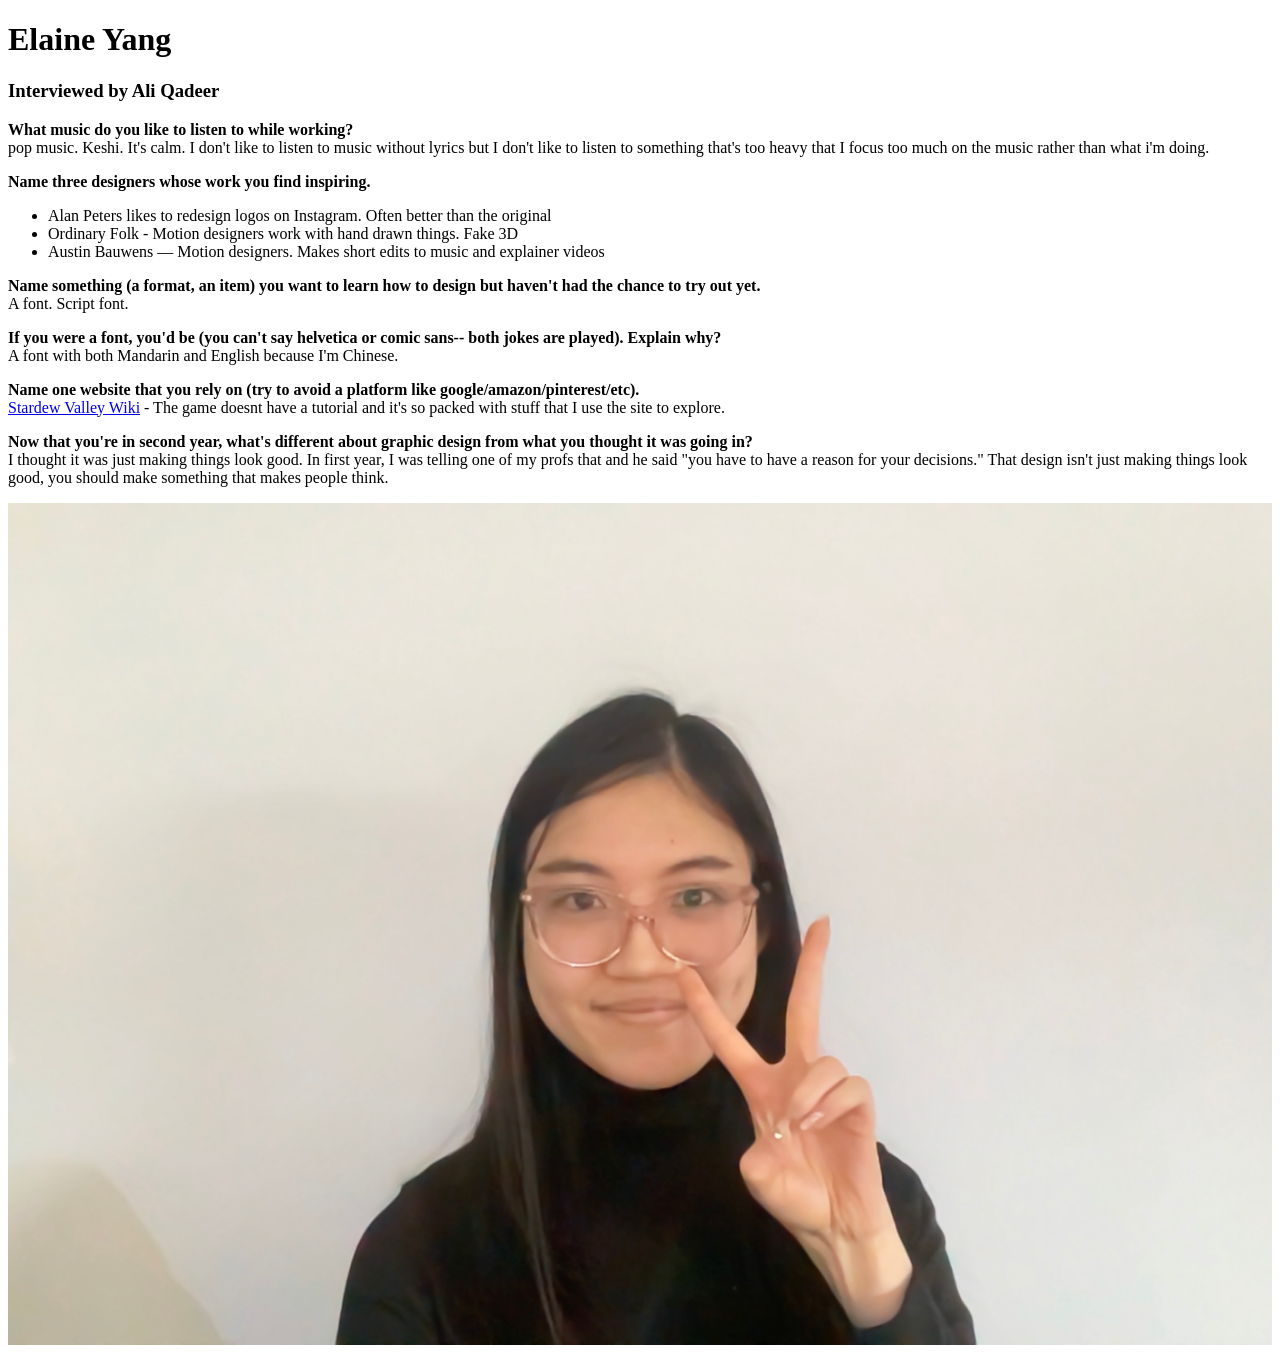
<file: index.html>
<!DOCTYPE html>

<!--
the url for the live site lives here:
https://alisq.github.io/GD22026/interview.html
-->

<html>
    <head>
        <title> Interview - Elaine Yang — 2026</title>
    </head>
    <body>
<h1>Elaine Yang</h1>

<h3>Interviewed by Ali Qadeer</h3>

<p>
<strong>What music do you like to listen to while working?</strong><br />
pop music. Keshi. It's calm. I don't like to listen to music without lyrics but I don't like to listen to something that's too heavy that I focus too much on the music rather than what i'm doing.
</p>

<p>
<strong>Name three designers whose work you find inspiring.</strong><br />
    <ul>
        <li>Alan Peters likes to redesign logos on Instagram. Often better than the original</li>
        <li>Ordinary Folk - Motion designers work with hand drawn things. Fake 3D</li>
        <li>Austin Bauwens — Motion designers. Makes short edits to music and explainer videos</li>
    </ul>
</p>

<p>
<strong>Name something (a format, an item) you want to learn how to design but haven't had the chance to try out yet.</strong> <br />
A font. Script font. 
</p>

<p>
<strong>If you were a font, you'd be (you can't say helvetica or comic sans-- both jokes are played). Explain why?</strong><br />
A font with both Mandarin and English because I'm Chinese. 
</p>

<p>
    <strong>Name one website that you rely on (try to avoid a platform like google/amazon/pinterest/etc).</strong><br />
    <a href="https://www.stardewvalleywiki.com/Stardew_Valley_Wiki" target="_blank">Stardew Valley Wiki</a> - The game doesnt have a tutorial and it's so packed with stuff that I use the site to explore.
</p>

<p>
<strong>Now that you're in second year, what's different about graphic design from what you thought it was going in?</strong><br />
I thought it was just making things look good. In first year, I was telling one of my profs that and he said "you have to have a reason for your decisions."  That design isn't just making things look good, you should make something that makes people think. 
</p>

<img src="images/elaine.jpg" style="max-width:100%"/>
    </body>
</html>
</file>
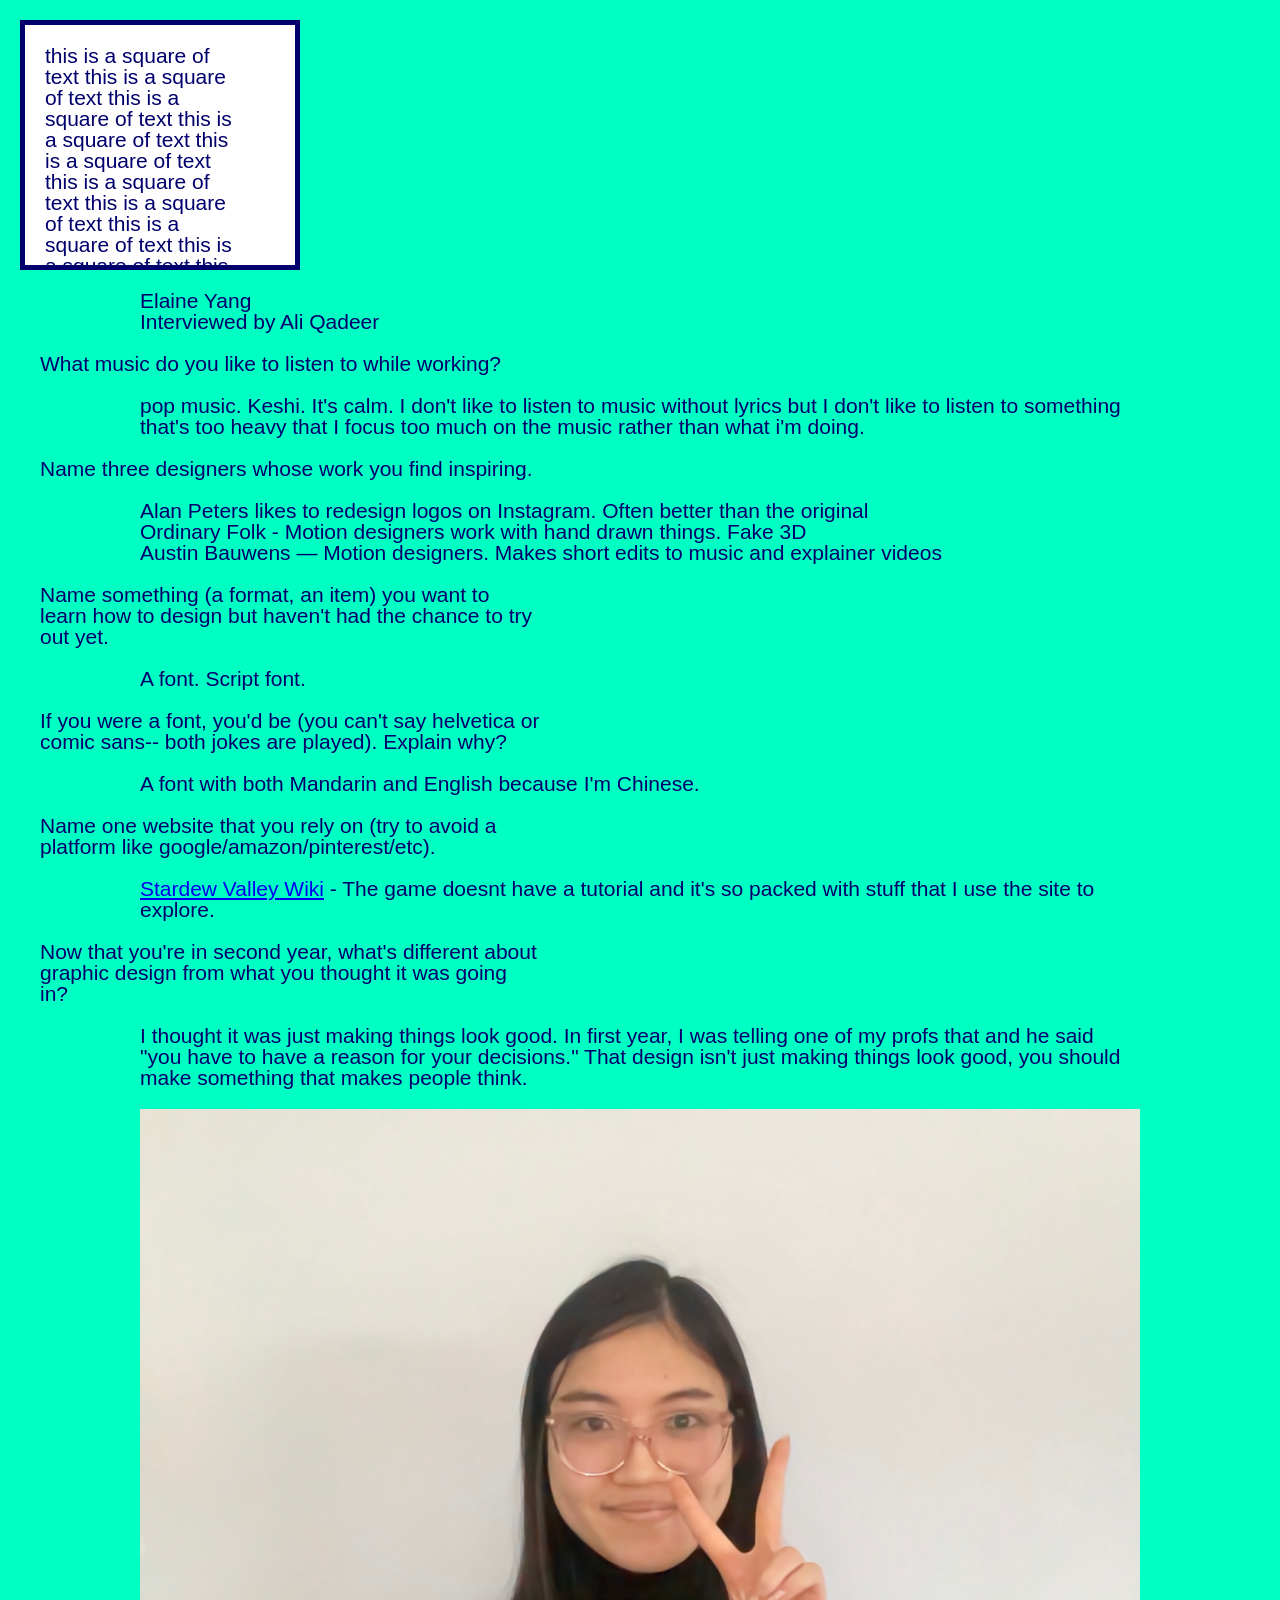
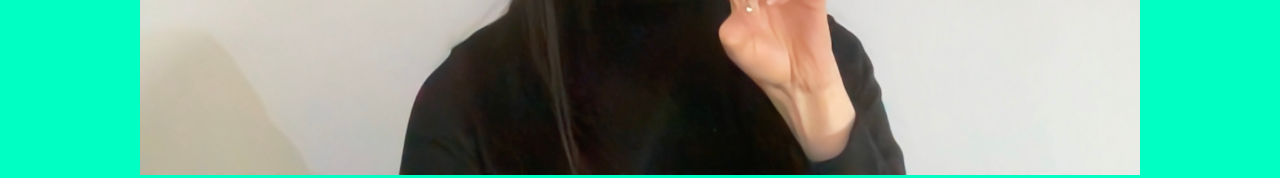
<file: w02/index.html>
<!DOCTYPE html>

<!--
the url for the live site lives here:
https://alisq.github.io/GD22026/interview.html
-->

<html>
    <head>
        <title> INTERVIEW - Elaine Yang — 2026</title>
        <link rel="stylesheet" href="style/main.css"/>
    </head>
    <body>

        <div id="square">
            this is a square of text
            this is a square of text
            this is a square of text
            this is a square of text
            this is a square of text
            this is a square of text
            this is a square of text
            this is a square of text
            this is a square of text
            this is a square of text
            this is a square of text
        </div>


        <div class="container">
<h1>Elaine Yang</h1>

<h3>Interviewed by Ali Qadeer</h3>

<div class="q_and_a">
    <p class="question">
        What music do you like to listen to while working?
    </p>
    <p class="answer">
        pop music. Keshi. It's calm. I don't like to listen to music without lyrics but I don't like to listen to something that's too heavy that I focus too much on the music rather than what i'm doing.
    </p>    
</div>

<div class="q_and_a">
    <p class="question">Name three designers whose work you find inspiring.</p>
    <p class="answer">
    <ul>
        <li>Alan Peters likes to redesign logos on Instagram. Often better than the original</li>
        <li>Ordinary Folk - Motion designers work with hand drawn things. Fake 3D</li>
        <li>Austin Bauwens — Motion designers. Makes short edits to music and explainer videos</li>
    </ul>
</p>
</div>

<div class="q_and_a">
    <p class="question">Name something (a format, an item) you want to learn how to design but haven't had the chance to try out yet.</strongp>
        <p class="answer">
A font. Script font. 
</p>
</div>

<div class="q_and_a">
    <p class="question">If you were a font, you'd be (you can't say helvetica or comic sans-- both jokes are played). Explain why?</p>
    <p class="answer">
A font with both Mandarin and English because I'm Chinese. 
</p>
</div>

<div class="q_and_a">
<p class="question">
    Name one website that you rely on (try to avoid a platform like google/amazon/pinterest/etc).</p>
        <p class="answer">
    <a href="https://www.stardewvalleywiki.com/Stardew_Valley_Wiki" target="_blank">Stardew Valley Wiki</a> - The game doesnt have a tutorial and it's so packed with stuff that I use the site to explore.
</p>
</div>

<div class="q_and_a">
    <p class="question">Now that you're in second year, what's different about graphic design from what you thought it was going in?</p>
    <p class="answer">
I thought it was just making things look good. In first year, I was telling one of my profs that and he said "you have to have a reason for your decisions."  That design isn't just making things look good, you should make something that makes people think. 
</p>
</div>

<img src="images/elaine.jpg" />
</div>
    </body>
</html>
</file>
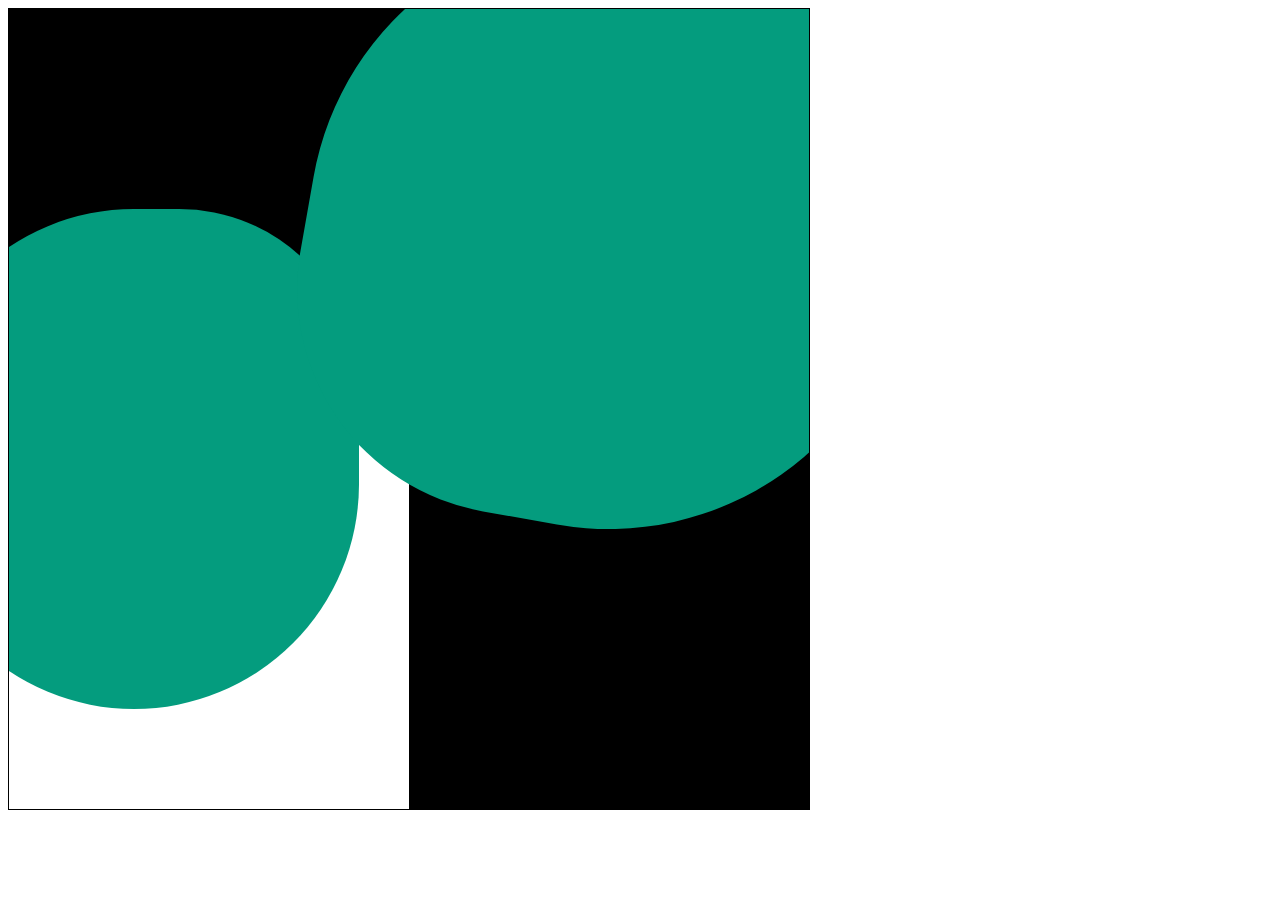
<file: w03/index.html>
<!DOCTYPE html>

<!--
the url for the live site lives here:
https://alisq.github.io/GD22026/interview.html
-->

<html>
    <head>
        <title></title>
        <link rel="stylesheet" href="style/main.css"/>
    </head>
    <body>
        <div class="square">
            <div class="square_interior_1"></div>
            <div class="square_interior_2"></div>
            <div class="green_oval_1"></div>
            <div class="green_oval_2"></div>

        </div>

    </body>
</html>
</file>
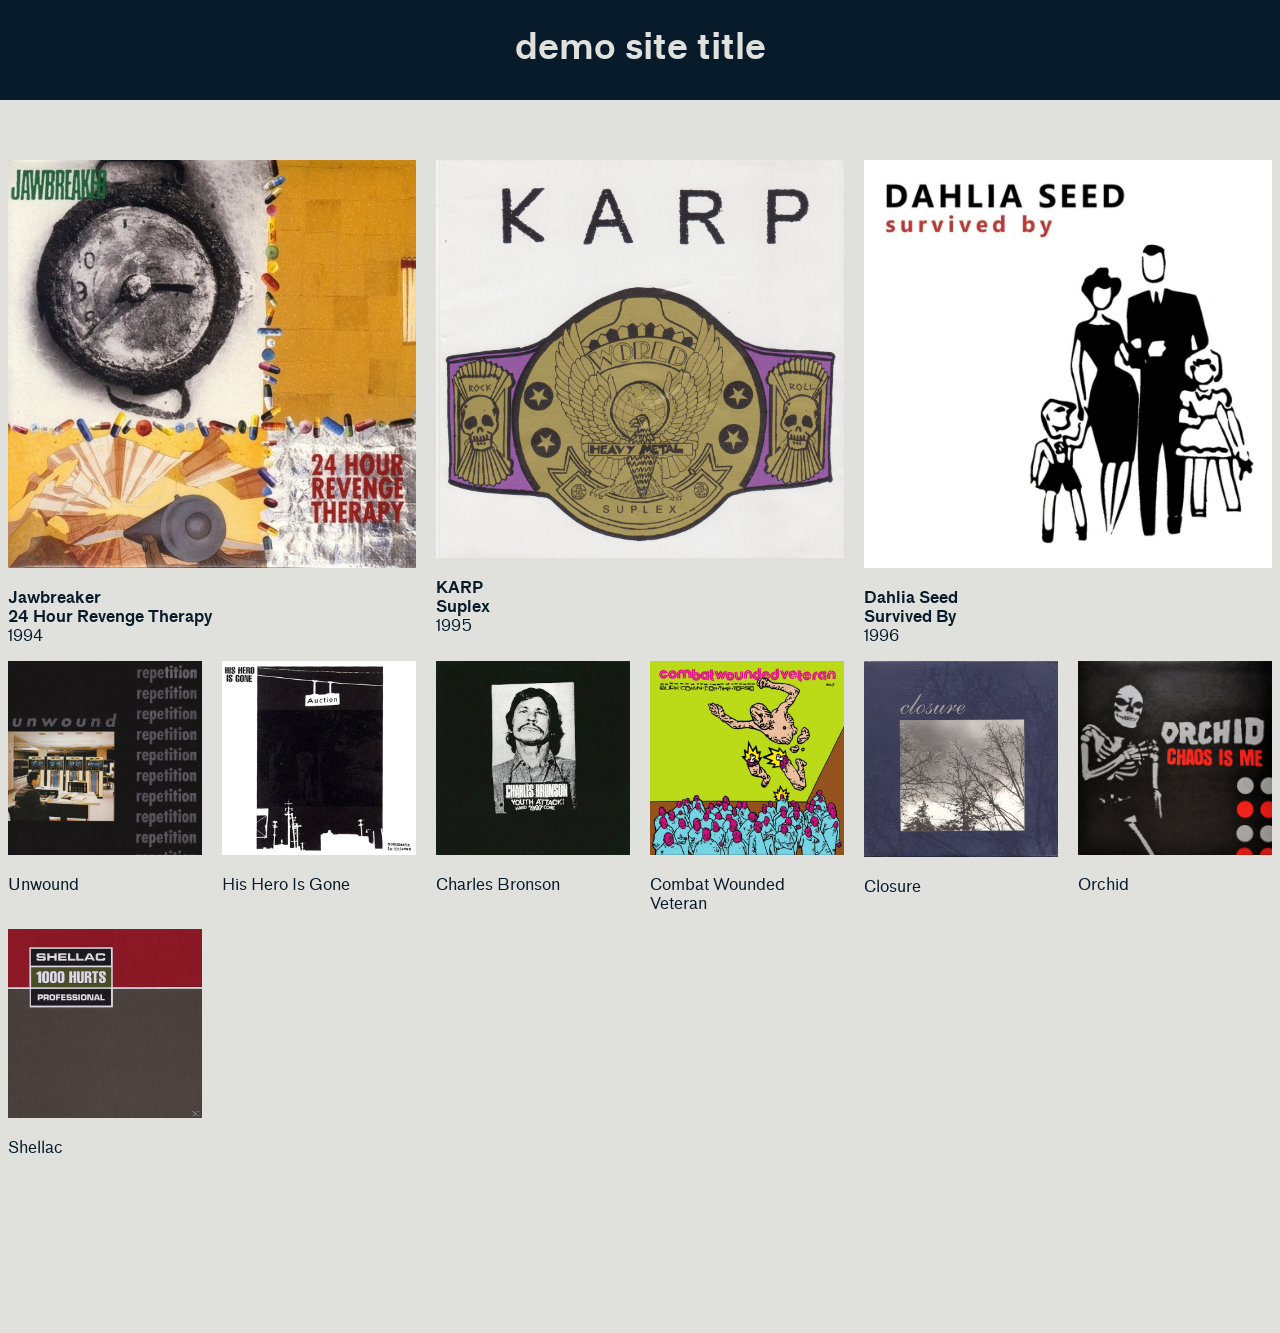
<file: demos/01 - structure/index.html>
<!DOCTYPE html>
<!--[if lt IE 7]>      <html class="no-js lt-ie9 lt-ie8 lt-ie7"> <![endif]-->
<!--[if IE 7]>         <html class="no-js lt-ie9 lt-ie8"> <![endif]-->
<!--[if IE 8]>         <html class="no-js lt-ie9"> <![endif]-->
<!--[if gt IE 8]>      <html class="no-js"> <!--<![endif]-->
<html>
    <head>
        <meta charset="utf-8">
        <meta http-equiv="X-UA-Compatible" content="IE=edge">
        <title></title>
        <meta name="description" content="">
        <meta name="viewport" content="width=device-width, initial-scale=1">
        <link rel="stylesheet" href="css/main.css">
        <script src="https://code.jquery.com/jquery-3.7.1.min.js"></script>
       
    </head>
    <body>
        

        <header>
            <h1>demo site title</h1>
        </header>



        <main>


            <section class="primary">

            
            <div class="record y1994" id="jawbreaker_24_hour_revenge_therapy">
                <a href="https://jawbreakerband.bandcamp.com/album/24-hour-revenge-therapy" target="_blank">
                <img src="img/jawbreaker_24_hour_revenge_therapy.jpg" alt="jawbreaker_24_hour_revenge_therapy">
                </a>
                <p>
                    <strong>Jawbreaker<br />
                    24 Hour Revenge Therapy</strong><br />
                    1994
                </p>
            </div>
        
        
        
            
            <div class="record y1995" id="karp_suplex">
                <a href="https://karp1.bandcamp.com/album/suplex" target="_blank">
                <img src="img/karp_suplex.jpg" alt="karp_suplex">
                </a>
                <p><strong>KARP<br />
                Suplex<br /></strong>
                1995</p>
            </div>
        
            
            <div class="record" id="dahlia_seed_survived_by">
                <a href="https://dahliaseed.bandcamp.com/album/survived-by" target="_blank">
                    
                <img src="img/dahlia_seed_survived_by.jpg" alt="dahlia_seed_survived_by">
                </a>
                <p>
                    <strong>Dahlia Seed<br />
                Survived By</strong><br />
                1996</p>
            </div>

        </section>
        <section class="secondary">
            
            <div class="record" id="unwound_repetition">
                <a href="https://unwound.bandcamp.com/album/repetition" target="_blank">
                <img src="img/unwound_repetition.png" alt="unwound_repetition">
                </a>
                <p>Unwound</p>
                
            </div>
        
        

            
            <div class="record" id="his_hero_is_gone_monuments_to_thieves">
                <a href="hhig.html" >
                    <img src="img/his_hero_is_gone_monuments_to_thieves.jpg" alt="his_hero_is_gone_monuments_to_thieves">
                </a>
                <p>His Hero Is Gone</p>
                
            </div>

            <div class="record" id="charles_bronson_youth_attack">
                <a href="https://powerviolencearchive.bandcamp.com/album/youth-attack" target="_blank">
                <img src="img/charles_bronson_youth_attack.jpg" alt="charles_bronson_youth_attack">
                </a>
                <p>Charles Bronson</p>
                
            </div>
        
            
            <div class="record" id="combatwoundedveteran_duck_down_for_the_torso">
                <a href="https://combatwoundedveteran.bandcamp.com/album/duck-down-for-the-torso" target="_blank">
                <img src="img/combatwoundedveteran_duck_down_for_the_torso.jpg" alt="combatwoundedveteran_duck_down_for_the_torso">
                </a>
                <p>Combat Wounded Veteran</p>
                
            </div>
        
            
            
            
            <div class="record" id="closure_self_titled">
                <a href="https://www.youtube.com/watch?v=8az_KUGCqTI&t=1s" target="_blank">
                <img src="img/closure_self_titled.jpg" alt="closure_self_titled">
                </a>
                <p>Closure</p>
                
            </div>
            
            <div class="record" id="orchid_chaos_is_me">
                <a href="https://orchidband.bandcamp.com/album/chaos-is-me" target="_blank">
                <img src="img/orchid_chaos_is_me.jpg" alt="orchid_chaos_is_me">
                </a>
                <p>Orchid</p>
                
            </div>
        
            
            <div class="record" id="shellac_1000_hurts">
                <a href="https://shellac.bandcamp.com/album/1000-hurts" target="_blank">
                <img src="img/shellac_1000_hurts.png" alt="shellac_1000_hurts">
                </a>
                <p>Shellac</p>
                
            </div>
        

        </section>


    </main>

            


        
    </body>
</html>
</file>
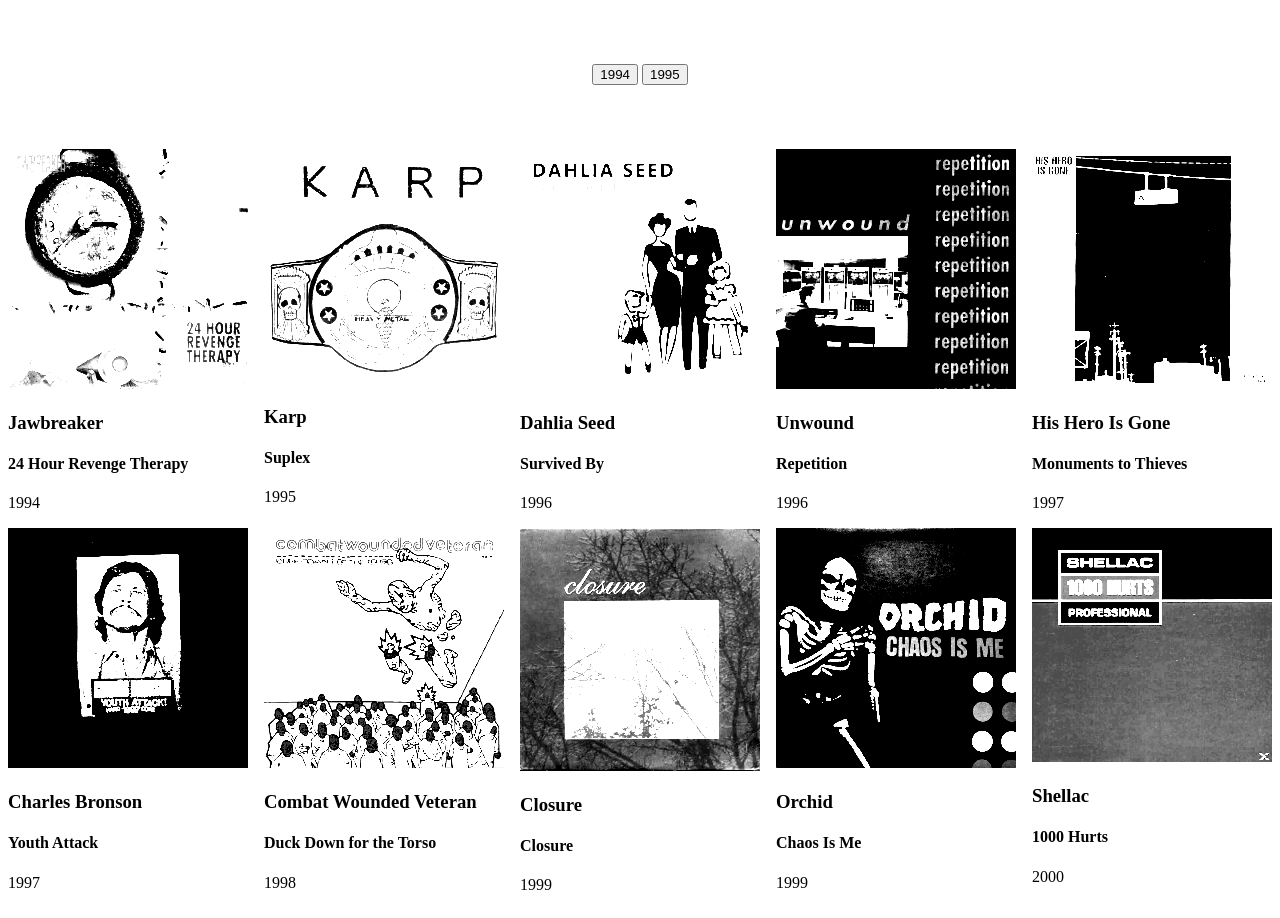
<file: demos/02 - filtering/index.html>
<!DOCTYPE html>
<!--[if lt IE 7]>      <html class="no-js lt-ie9 lt-ie8 lt-ie7"> <![endif]-->
<!--[if IE 7]>         <html class="no-js lt-ie9 lt-ie8"> <![endif]-->
<!--[if IE 8]>         <html class="no-js lt-ie9"> <![endif]-->
<!--[if gt IE 8]>      <html class="no-js"> <!--<![endif]-->
<html>
    <head>
        <meta charset="utf-8">
        <meta http-equiv="X-UA-Compatible" content="IE=edge">
        <title></title>
        <meta name="description" content="">
        <meta name="viewport" content="width=device-width, initial-scale=1">
        <link rel="stylesheet" href="css/main.css">
        <script src="https://code.jquery.com/jquery-3.7.1.min.js"></script>
       
    </head>
    <body>
        
        
        <section class="filters">
            <!-- <button>Daniel</button> -->
            <button data-year=".y1994">1994</button>
            <button data-year=".y1995">1995</button>
        </section>

<section class="all-albums">
            
            <div class="record y1994" id="jawbreaker_24_hour_revenge_therapy">
                <a href="https://jawbreakerband.bandcamp.com/album/24-hour-revenge-therapy" target="_blank">
                <img src="img/jawbreaker_24_hour_revenge_therapy.jpg" alt="jawbreaker_24_hour_revenge_therapy">
                </a>
                <h3>Jawbreaker</h3>
                <h4>24 Hour Revenge Therapy</h4>
                <p>1994</p>
            </div>
        
        
        
            
            <div class="record y1995" id="karp_suplex">
                <a href="https://karp1.bandcamp.com/album/suplex" target="_blank">
                <img src="img/karp_suplex.jpg" alt="karp_suplex">
                </a>
                <h3>Karp</h3>
                <h4>Suplex</h4>
                <p>1995</p>
            </div>
        
            
            <div class="record y1996" id="dahlia_seed_survived_by">
                <a href="https://dahliaseed.bandcamp.com/album/survived-by" target="_blank">
                    
                <img src="img/dahlia_seed_survived_by.jpg" alt="dahlia_seed_survived_by">
                </a>
                <h3>Dahlia Seed</h3>
                <h4>Survived By</h4>
                <p>1996</p>
            </div>
            
            <div class="record" id="unwound_repetition">
                <a href="https://unwound.bandcamp.com/album/repetition" target="_blank">
                <img src="img/unwound_repetition.png" alt="unwound_repetition">
                </a>
                <h3>Unwound</h3>
                <h4>Repetition</h4>
                <p>1996</p>
            </div>
        
        

            
            <div class="record" id="his_hero_is_gone_monuments_to_thieves">
                <a href="https://www.youtube.com/watch?v=YdGE8fFtmwc" target="_blank">
                <img src="img/his_hero_is_gone_monuments_to_thieves.jpg" alt="his_hero_is_gone_monuments_to_thieves">
                </a>
                <h3>His Hero Is Gone</h3>
                <h4>Monuments to Thieves</h4>
                <p>1997</p>
            </div>

            <div class="record" id="charles_bronson_youth_attack">
                <a href="https://powerviolencearchive.bandcamp.com/album/youth-attack" target="_blank">
                <img src="img/charles_bronson_youth_attack.jpg" alt="charles_bronson_youth_attack">
                </a>
                <h3>Charles Bronson</h3>
                <h4>Youth Attack</h4>
                <p>1997</p>
            </div>
        
            
            <div class="record" id="combatwoundedveteran_duck_down_for_the_torso">
                <a href="https://combatwoundedveteran.bandcamp.com/album/duck-down-for-the-torso" target="_blank">
                <img src="img/combatwoundedveteran_duck_down_for_the_torso.jpg" alt="combatwoundedveteran_duck_down_for_the_torso">
                </a>
                <h3>Combat Wounded Veteran</h3>
                <h4>Duck Down for the Torso</h4>
                <p>1998</p>
            </div>
        
            
            
            
            <div class="record" id="closure_self_titled">
                <a href="https://www.youtube.com/watch?v=8az_KUGCqTI&t=1s" target="_blank">
                <img src="img/closure_self_titled.jpg" alt="closure_self_titled">
                </a>
                <h3>Closure</h3>
                <h4>Closure</h4>
                <p>1999</p>
            </div>
            
            <div class="record" id="orchid_chaos_is_me">
                <a href="https://orchidband.bandcamp.com/album/chaos-is-me" target="_blank">
                <img src="img/orchid_chaos_is_me.jpg" alt="orchid_chaos_is_me">
                </a>
                <h3>Orchid</h3>
                <h4>Chaos Is Me</h4>
                <p>1999</p>
            </div>
        
            
            <div class="record" id="shellac_1000_hurts">
                <a href="https://shellac.bandcamp.com/album/1000-hurts" target="_blank">
                <img src="img/shellac_1000_hurts.png" alt="shellac_1000_hurts">
                </a>
                <h3>Shellac</h3>
                <h4>1000 Hurts</h4>
                <p>2000</p>
            </div>
        

        </section>    


        <script src="js/script.js"></script>
    </body>
</html>
</file>
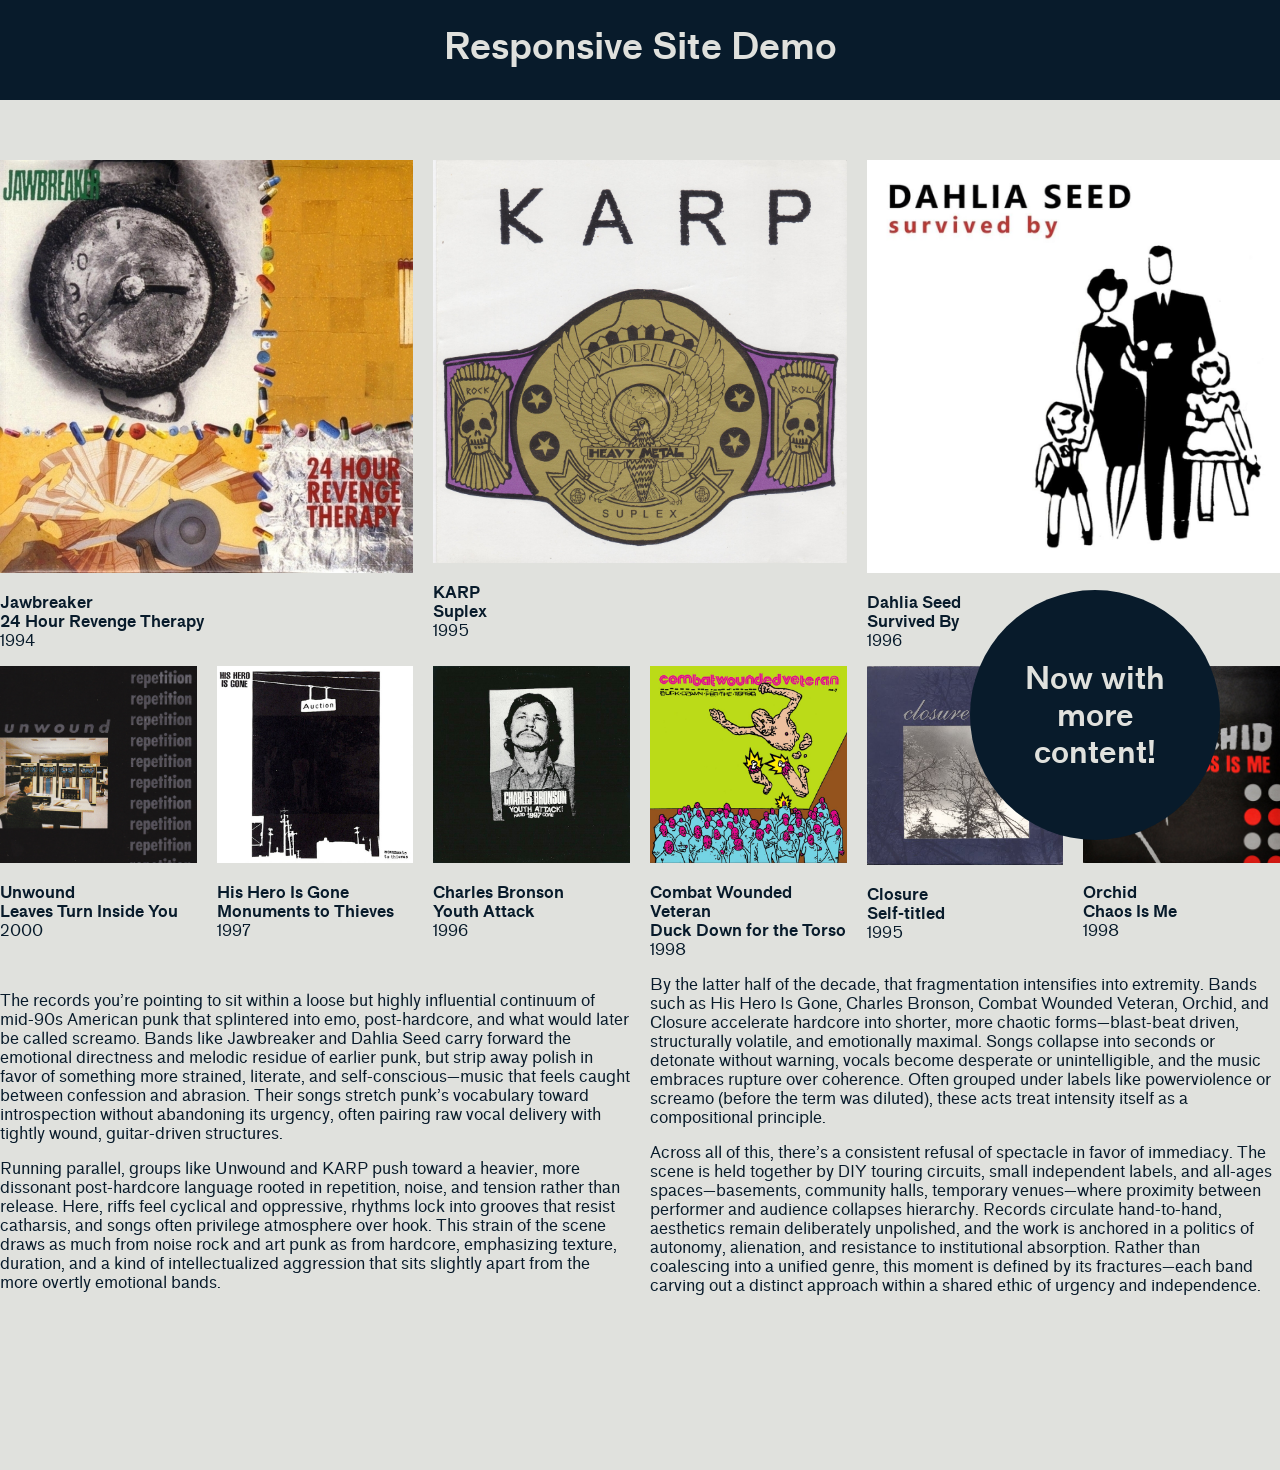
<file: demos/04 - media queries/index.html>
<!DOCTYPE html>
<!--[if lt IE 7]>      <html class="no-js lt-ie9 lt-ie8 lt-ie7"> <![endif]-->
<!--[if IE 7]>         <html class="no-js lt-ie9 lt-ie8"> <![endif]-->
<!--[if IE 8]>         <html class="no-js lt-ie9"> <![endif]-->
<!--[if gt IE 8]>      <html class="no-js"> <!--<![endif]-->
<html>
    <head>
        <meta charset="utf-8">
        <meta http-equiv="X-UA-Compatible" content="IE=edge">
        <title></title>
        <meta name="description" content="">
        <meta name="viewport" content="width=device-width, initial-scale=1">
        <link rel="stylesheet" href="css/main.css">
        <script src="https://code.jquery.com/jquery-3.7.1.min.js"></script>
       
    </head>
    <body>
        

        <header>
            <h1>Responsive Site Demo</h1>
        </header>



        <main>


            <section class="primary">

            
            <div class="record y1994" id="jawbreaker_24_hour_revenge_therapy">
                <a href="https://jawbreakerband.bandcamp.com/album/24-hour-revenge-therapy" target="_blank">
                <img src="img/jawbreaker_24_hour_revenge_therapy.jpg" alt="jawbreaker_24_hour_revenge_therapy">
                </a>
                <p>
                    <strong>Jawbreaker<br />
                    24 Hour Revenge Therapy</strong><br />
                    1994
                </p>
            </div>
        
        
        
            
            <div class="record y1995" id="karp_suplex">
                <a href="https://karp1.bandcamp.com/album/suplex" target="_blank">
                <img src="img/karp_suplex.jpg" alt="karp_suplex">
                </a>
                <p><strong>KARP<br />
                Suplex<br /></strong>
                1995</p>
            </div>
        
            
            <div class="record" id="dahlia_seed_survived_by">
                <a href="https://dahliaseed.bandcamp.com/album/survived-by" target="_blank">
                    
                <img src="img/dahlia_seed_survived_by.jpg" alt="dahlia_seed_survived_by">
                </a>
                <p>
                    <strong>Dahlia Seed<br />
                Survived By</strong><br />
                1996</p>
            </div>

        </section>
        <section class="secondary">
            
            <div class="record" id="unwound_repetition">
                <a href="https://unwound.bandcamp.com/album/repetition" target="_blank">
                <img src="img/unwound_repetition.png" alt="unwound_repetition">
                </a>
                <p><strong>Unwound<br />
                    Leaves Turn Inside You</strong><br />
                    2000


                </p>
                
            </div>
        
        

            
            <div class="record" id="his_hero_is_gone_monuments_to_thieves">
                <a href="hhig.html" >
                    <img src="img/his_hero_is_gone_monuments_to_thieves.jpg" alt="his_hero_is_gone_monuments_to_thieves">
                </a>
                <p><strong>His Hero Is Gone
                    Monuments to Thieves</strong><br />
                    1997
                </p>
                
            </div>

            <div class="record" id="charles_bronson_youth_attack">
                <a href="https://powerviolencearchive.bandcamp.com/album/youth-attack" target="_blank">
                <img src="img/charles_bronson_youth_attack.jpg" alt="charles_bronson_youth_attack">
                </a>
                <p><strong>Charles Bronson<br />
                Youth Attack</strong><br />
                1996
                </p>
                
            </div>
        
            
            <div class="record" id="combatwoundedveteran_duck_down_for_the_torso">
                <a href="https://combatwoundedveteran.bandcamp.com/album/duck-down-for-the-torso" target="_blank">
                <img src="img/combatwoundedveteran_duck_down_for_the_torso.jpg" alt="combatwoundedveteran_duck_down_for_the_torso">
                </a>
                <p><strong>Combat Wounded Veteran<br />
                Duck Down for the Torso</strong><br />
                1998
                </p>
                
            </div>
        
            
            
            
            <div class="record" id="closure_self_titled">
                <a href="https://www.youtube.com/watch?v=8az_KUGCqTI&t=1s" target="_blank">
                <img src="img/closure_self_titled.jpg" alt="closure_self_titled">
                </a>
                <p><strong>Closure<br />
                Self-titled</strong><br />
                1995
                </p>
                
            </div>
            
            <div class="record" id="orchid_chaos_is_me">
                <a href="https://orchidband.bandcamp.com/album/chaos-is-me" target="_blank">
                <img src="img/orchid_chaos_is_me.jpg" alt="orchid_chaos_is_me">
                </a>
                <p><strong>Orchid<br />
                Chaos Is Me</strong><br />
                1998
                </p>
                
            </div>
   
        

        </section>
        <section class="two-up">
            
            <p>
            The records you’re pointing to sit within a loose but highly influential continuum of mid-90s American punk that splintered into emo, post-hardcore, and what would later be called screamo. Bands like Jawbreaker and Dahlia Seed carry forward the emotional directness and melodic residue of earlier punk, but strip away polish in favor of something more strained, literate, and self-conscious—music that feels caught between confession and abrasion. Their songs stretch punk’s vocabulary toward introspection without abandoning its urgency, often pairing raw vocal delivery with tightly wound, guitar-driven structures.
            </p>
            <p>
Running parallel, groups like Unwound and KARP push toward a heavier, more dissonant post-hardcore language rooted in repetition, noise, and tension rather than release. Here, riffs feel cyclical and oppressive, rhythms lock into grooves that resist catharsis, and songs often privilege atmosphere over hook. This strain of the scene draws as much from noise rock and art punk as from hardcore, emphasizing texture, duration, and a kind of intellectualized aggression that sits slightly apart from the more overtly emotional bands.
</p>

            <p>
By the latter half of the decade, that fragmentation intensifies into extremity. Bands such as His Hero Is Gone, Charles Bronson, Combat Wounded Veteran, Orchid, and Closure accelerate hardcore into shorter, more chaotic forms—blast-beat driven, structurally volatile, and emotionally maximal. Songs collapse into seconds or detonate without warning, vocals become desperate or unintelligible, and the music embraces rupture over coherence. Often grouped under labels like powerviolence or screamo (before the term was diluted), these acts treat intensity itself as a compositional principle.
</p>
            <p>
Across all of this, there’s a consistent refusal of spectacle in favor of immediacy. The scene is held together by DIY touring circuits, small independent labels, and all-ages spaces—basements, community halls, temporary venues—where proximity between performer and audience collapses hierarchy. Records circulate hand-to-hand, aesthetics remain deliberately unpolished, and the work is anchored in a politics of autonomy, alienation, and resistance to institutional absorption. Rather than coalescing into a unified genre, this moment is defined by its fractures—each band carving out a distinct approach within a shared ethic of urgency and independence.
            </p>        
        
</section>


    </main>

            

    <div id="badge">
        Now with more content!
    </div>

        
    </body>
</html>
</file>
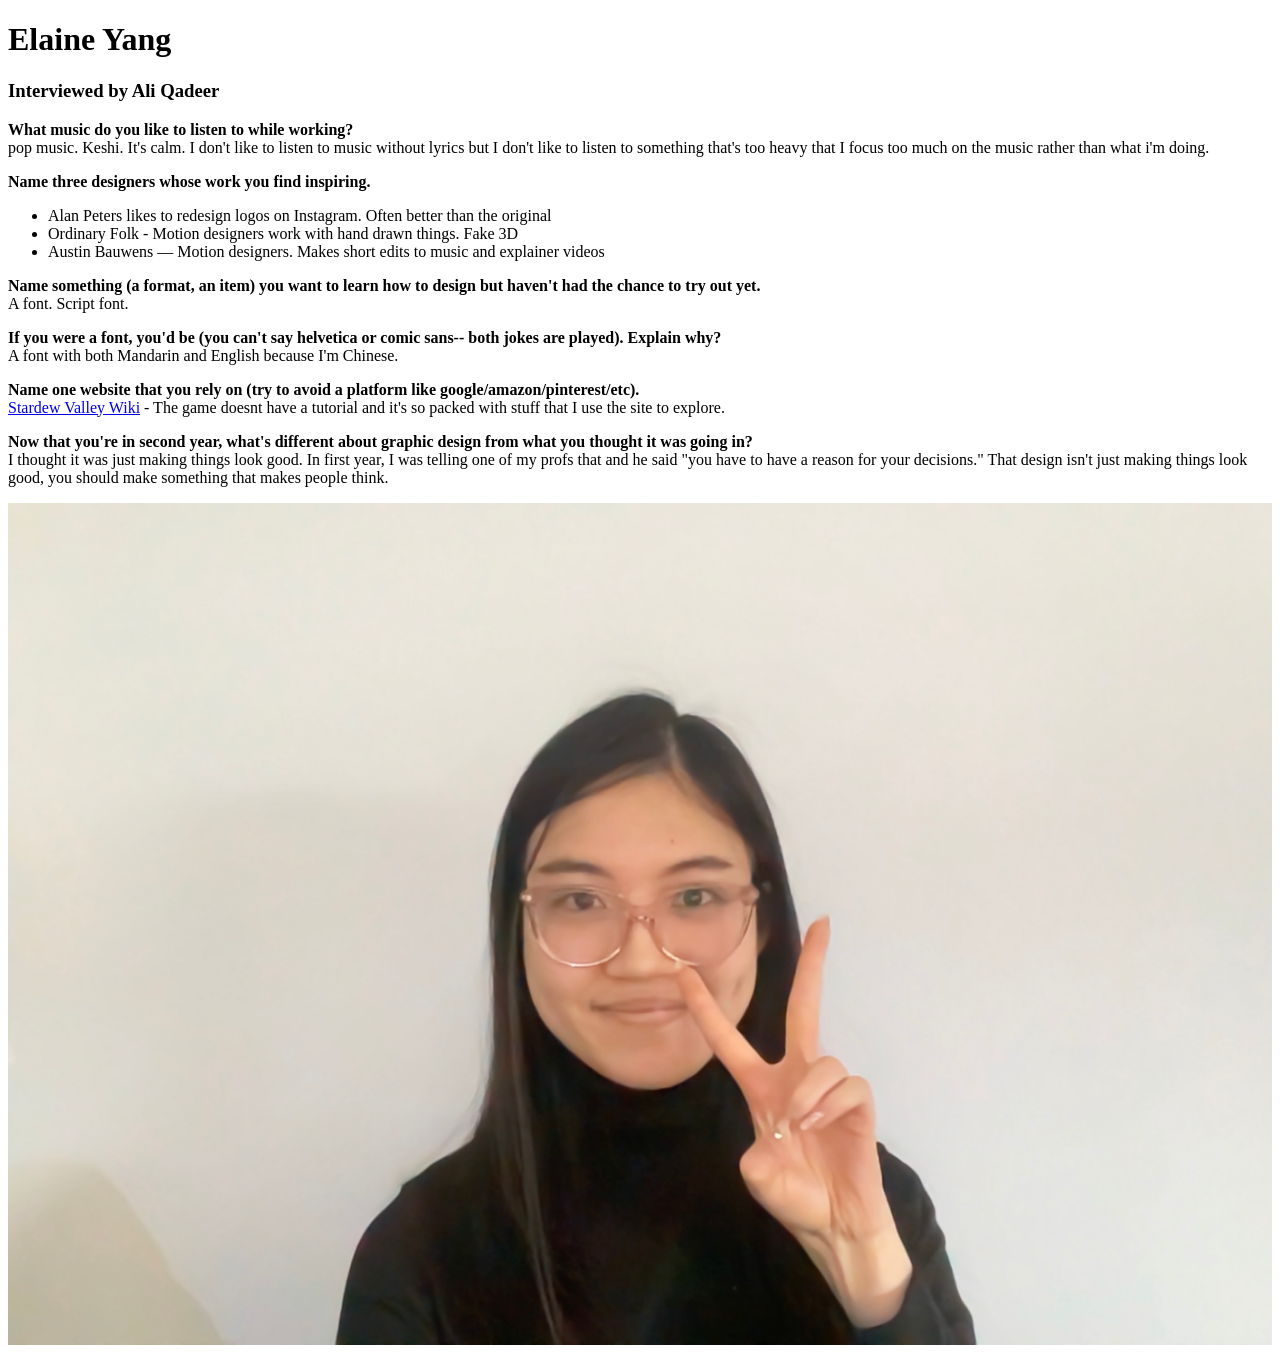
<file: interview.html>
<!DOCTYPE html>

<html>
    <head>
        <title> Interview - Elaine Yang — 2026</title>
    </head>
    <body>
<h1>Elaine Yang</h1>

<h3>Interviewed by Ali Qadeer</h3>

<p>
<strong>What music do you like to listen to while working?</strong><br />
pop music. Keshi. It's calm. I don't like to listen to music without lyrics but I don't like to listen to something that's too heavy that I focus too much on the music rather than what i'm doing.
</p>

<p>
<strong>Name three designers whose work you find inspiring.</strong><br />
    <ul>
        <li>Alan Peters likes to redesign logos on Instagram. Often better than the original</li>
        <li>Ordinary Folk - Motion designers work with hand drawn things. Fake 3D</li>
        <li>Austin Bauwens — Motion designers. Makes short edits to music and explainer videos</li>
    </ul>
</p>

<p>
<strong>Name something (a format, an item) you want to learn how to design but haven't had the chance to try out yet.</strong> <br />
A font. Script font. 
</p>

<p>
<strong>If you were a font, you'd be (you can't say helvetica or comic sans-- both jokes are played). Explain why?</strong><br />
A font with both Mandarin and English because I'm Chinese. 
</p>

<p>
    <strong>Name one website that you rely on (try to avoid a platform like google/amazon/pinterest/etc).</strong><br />
    <a href="https://www.stardewvalleywiki.com/Stardew_Valley_Wiki" target="_blank">Stardew Valley Wiki</a> - The game doesnt have a tutorial and it's so packed with stuff that I use the site to explore.
</p>

<p>
<strong>Now that you're in second year, what's different about graphic design from what you thought it was going in?</strong><br />
I thought it was just making things look good. In first year, I was telling one of my profs that and he said "you have to have a reason for your decisions."  That design isn't just making things look good, you should make something that makes people think. 
</p>

<img src="images/elaine.jpg" style="max-width:100%"/>
    </body>
</html>
</file>
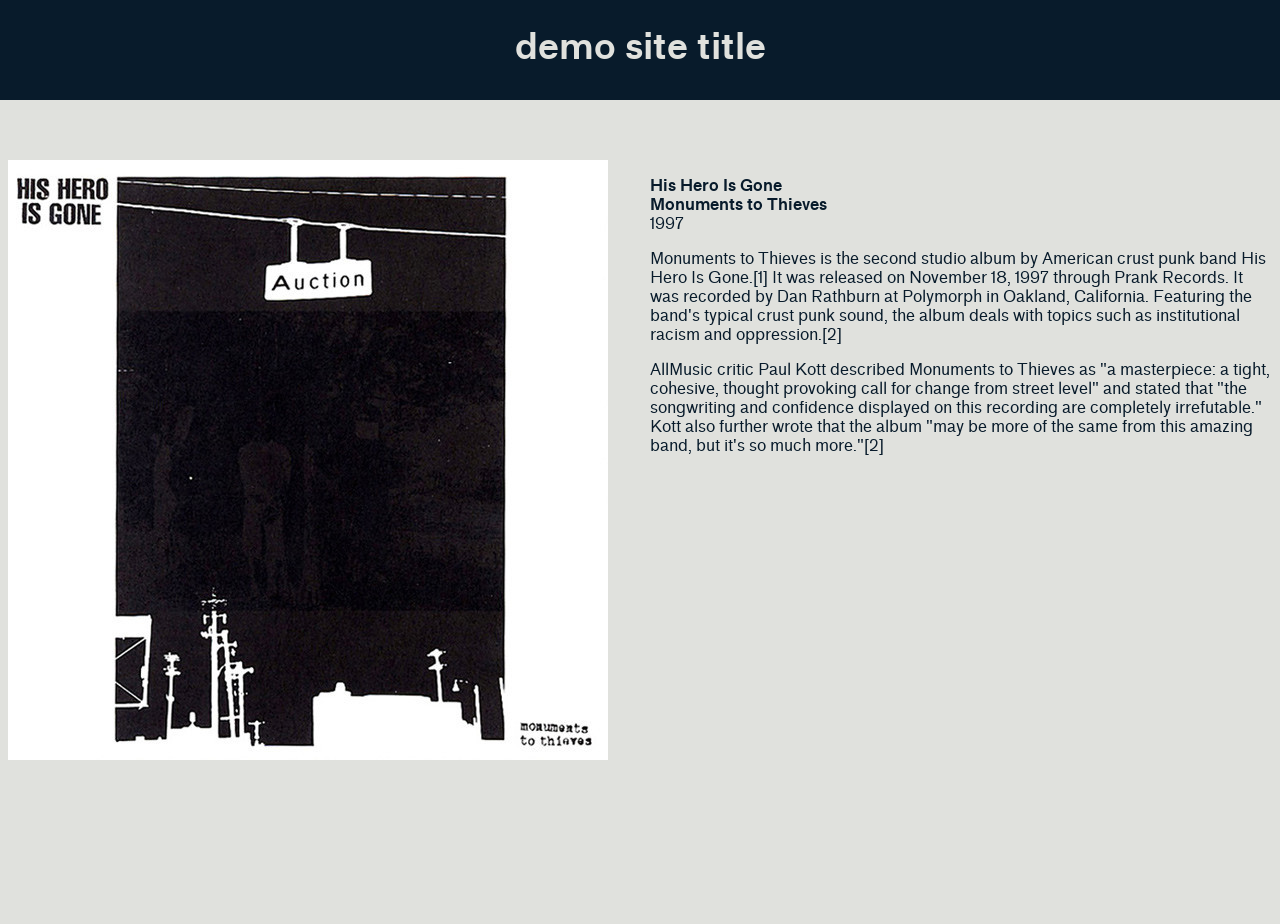
<file: demos/01 - structure/hhig.html>
<!DOCTYPE html>
<!--[if lt IE 7]>      <html class="no-js lt-ie9 lt-ie8 lt-ie7"> <![endif]-->
<!--[if IE 7]>         <html class="no-js lt-ie9 lt-ie8"> <![endif]-->
<!--[if IE 8]>         <html class="no-js lt-ie9"> <![endif]-->
<!--[if gt IE 8]>      <html class="no-js"> <!--<![endif]-->
<html>
    <head>
        <meta charset="utf-8">
        <meta http-equiv="X-UA-Compatible" content="IE=edge">
        <title></title>
        <meta name="description" content="">
        <meta name="viewport" content="width=device-width, initial-scale=1">
        <link rel="stylesheet" href="css/main.css">
        <script src="https://code.jquery.com/jquery-3.7.1.min.js"></script>
       
    </head>
    <body>
        

        <header>
            <h1>demo site title</h1>
        </header>



        <main>


                <section class="single-album">


                     
            <div class="record" id="his_hero_is_gone_monuments_to_thieves">
                
                    <img src="img/his_hero_is_gone_monuments_to_thieves.jpg" alt="his_hero_is_gone_monuments_to_thieves">
                
            </div>

            <div class="info">
                <p>
                <strong>His Hero Is Gone<br />
                Monuments to Thieves</strong><br />
1997
                </p>

                <p>
Monuments to Thieves is the second studio album by American crust punk band His Hero Is Gone.[1] It was released on November 18, 1997 through Prank Records. It was recorded by Dan Rathburn at Polymorph in Oakland, California. Featuring the band's typical crust punk sound, the album deals with topics such as institutional racism and oppression.[2]
                </p>

                <p>
AllMusic critic Paul Kott described Monuments to Thieves as "a masterpiece: a tight, cohesive, thought provoking call for change from street level" and stated that "the songwriting and confidence  displayed on this recording are completely irrefutable." Kott also  further wrote that the album "may be more of the same from this amazing  band, but it's so much more."[2]
                </p>            
</div>
                
            

                </section>

            

    </main>

            


        
    </body>
</html>
</file>
<file: w02/style/main.css>
/* h1 {
    font-size:100px;
    font-weight:normal;
}

h3 {

}

p {
    color:red;
} */

/* http://meyerweb.com/eric/tools/css/reset/ 
   v2.0 | 20110126
   License: none (public domain)
*/

html, body, div, span, applet, object, iframe,
h1, h2, h3, h4, h5, h6, p, blockquote, pre,
a, abbr, acronym, address, big, cite, code,
del, dfn, em, img, ins, kbd, q, s, samp,
small, strike, strong, sub, sup, tt, var,
b, u, i, center,
dl, dt, dd, ol, ul, li,
fieldset, form, label, legend,
table, caption, tbody, tfoot, thead, tr, th, td,
article, aside, canvas, details, embed, 
figure, figcaption, footer, header, hgroup, 
menu, nav, output, ruby, section, summary,
time, mark, audio, video {
	margin: 0;
	padding: 0;
	border: 0;
	font-size: 100%;
	font: inherit;
	vertical-align: baseline;
}
/* HTML5 display-role reset for older browsers */
article, aside, details, figcaption, figure, 
footer, header, hgroup, menu, nav, section {
	display: block;
}
body {
	line-height: 1;
}
ol, ul {
	list-style: none;
}
blockquote, q {
	quotes: none;
}
blockquote:before, blockquote:after,
q:before, q:after {
	content: '';
	content: none;
}
table {
	border-collapse: collapse;
	border-spacing: 0;
}




html {
    font-size:21px;
}

body {
    
    background-color:#00FFC3;
    color:rgb(0, 0, 109);
    font-family:sans-serif;
}

.container {
    max-width:1000px;
    margin:auto;
}


img {
    width:100%;
}

.q_and_a {
    margin:1em 0;
}

.question {
    margin-left:-100px;
    max-width:50%;
    margin-bottom:1em;
}


#square {
    width:200px;
    height:200px;
    background:white;
    overflow:scroll;
    
    padding:20px;
    border:5px solid rgb(0, 0, 109);
    margin:20px;
    padding-right:50px;
}
</file>
<file: w03/style/main.css>
/*

position:absoute;
top
left
z-index

*/

.square {
    width:800px;
    height:800px;
    border:1px solid rgb(0, 0, 0);
    position:absolute;
    overflow:hidden;
}


    .square_interior_1{
        background:black;
        width:400px;
        height:400px;
        position:absolute;
        top:0;
        left:0;
    }

    .square_interior_2 {
         background:black;
        width:400px;
        height:600px;
        position:absolute;
        top:200px;
        right:0;
    }

    .green_oval_1 {

        position:absolute;
     width: 450px;
      height: 500px;
      top:200px;
      left:-100px;
      background: rgb(4, 156, 126);
      border-top-left-radius: 250px;
      border-top-right-radius: 200px;
      border-bottom-left-radius: 250px;
      border-bottom-right-radius: 250px;   
  
    }


    .green_oval_2 {

position: absolute;
  width: 600px;
  height: 600px;
  top: -80px;
  left: 300px;
  background: rgb(4, 156, 126);
  border-top-left-radius: 400px;
  border-top-right-radius: 300px;
  border-bottom-left-radius: 400px;
  border-bottom-right-radius: 400px;
  transform: rotate(190deg); 
  
    }
</file>
<file: demos/01 - structure/css/main.css>
/* Standard Book */
@font-face {
    font-family: 'Standard';
    src: url('font/webfonts/standard-book-webfont.eot');
    src: url('font/webfonts/standard-book-webfont.eot?#iefix') format('embedded-opentype'),
         url('font/webfonts/standard-book-webfont.woff2') format('woff2'),
         url('font/webfonts/standard-book-webfont.woff') format('woff'),
         url('font/webfonts/standard-book-webfont.ttf') format('truetype');
    font-weight: normal;
    font-style: normal;
}

/* Standard Book Italic */
@font-face {
    font-family: 'Standard';
    src: url('font/webfonts/standard-book-italic-webfont.eot');
    src: url('font/webfonts/standard-book-italic-webfont.eot?#iefix') format('embedded-opentype'),
         url('font/webfonts/standard-book-italic-webfont.woff2') format('woff2'),
         url('font/webfonts/standard-book-italic-webfont.woff') format('woff'),
         url('font/webfonts/standard-book-italic-webfont.ttf') format('truetype');
    font-weight: normal;
    font-style: italic;
}

/* Standard Bold */
@font-face {
    font-family: 'Standard';
    src: url('font/webfonts/standard-bold-webfont.eot');
    src: url('font/webfonts/standard-bold-webfont.eot?#iefix') format('embedded-opentype'),
         url('font/webfonts/standard-bold-webfont.woff2') format('woff2'),
         url('font/webfonts/standard-bold-webfont.woff') format('woff'),
         url('font/webfonts/standard-bold-webfont.ttf') format('truetype');
    font-weight: bold;
    font-style: normal;
}

/* Standard Bold Italic */
@font-face {
    font-family: 'Standard';
    src: url('font/webfonts/standard-bold-italic-webfont.eot');
    src: url('font/webfonts/standard-bold-italic-webfont.eot?#iefix') format('embedded-opentype'),
         url('font/webfonts/standard-bold-italic-webfont.woff2') format('woff2'),
         url('font/webfonts/standard-bold-italic-webfont.woff') format('woff'),
         url('font/webfonts/standard-bold-italic-webfont.ttf') format('truetype');
    font-weight: bold;
    font-style: italic;
}

body {
    font-family:'Standard';
    background:#E0E1DD;
    color:#081B2B;
}

header {
    color:#E0E1DD;
    background:#081B2B;   
    text-align:center;
    height:100px;
    position:fixed;
    top:0;
    left:0;
    width:100%;
    
    
}

h1 {
    font-size:36px;
}

main {
    max-width:1300px;
    margin:10rem auto;
}

img { 
    max-width:100%;
}

.primary {
    display:grid;
    grid-template-columns:repeat(3,1fr);
    grid-column-gap:20px;
}

.secondary {
    display:grid;
    grid-template-columns:repeat(6,1fr);
    grid-column-gap:20px;
}

.single-album {
    display:grid;
    grid-template-columns:repeat(2,1fr);
    grid-column-gap:20px;
}
</file>
<file: demos/02 - filtering/css/main.css>
img {
    max-width:100%;
}


.filters {
    text-align:center;
    margin:4rem;
}

.all-albums {
    display:grid;
    grid-template-columns:repeat(5, 1fr);
    grid-column-gap:1em;
}

img {
        filter: grayscale(100%)
    brightness(1.8)
    contrast(4)
    hue-rotate(90deg)
    saturate(6);
}
</file>
<file: demos/04 - media queries/css/main.css>
/* Standard Book */
@font-face {
    font-family: 'Standard';
    src: url('font/webfonts/standard-book-webfont.eot');
    src: url('font/webfonts/standard-book-webfont.eot?#iefix') format('embedded-opentype'),
         url('font/webfonts/standard-book-webfont.woff2') format('woff2'),
         url('font/webfonts/standard-book-webfont.woff') format('woff'),
         url('font/webfonts/standard-book-webfont.ttf') format('truetype');
    font-weight: normal;
    font-style: normal;
}

/* Standard Book Italic */
@font-face {
    font-family: 'Standard';
    src: url('font/webfonts/standard-book-italic-webfont.eot');
    src: url('font/webfonts/standard-book-italic-webfont.eot?#iefix') format('embedded-opentype'),
         url('font/webfonts/standard-book-italic-webfont.woff2') format('woff2'),
         url('font/webfonts/standard-book-italic-webfont.woff') format('woff'),
         url('font/webfonts/standard-book-italic-webfont.ttf') format('truetype');
    font-weight: normal;
    font-style: italic;
}

/* Standard Bold */
@font-face {
    font-family: 'Standard';
    src: url('font/webfonts/standard-bold-webfont.eot');
    src: url('font/webfonts/standard-bold-webfont.eot?#iefix') format('embedded-opentype'),
         url('font/webfonts/standard-bold-webfont.woff2') format('woff2'),
         url('font/webfonts/standard-bold-webfont.woff') format('woff'),
         url('font/webfonts/standard-bold-webfont.ttf') format('truetype');
    font-weight: bold;
    font-style: normal;
}

/* Standard Bold Italic */
@font-face {
    font-family: 'Standard';
    src: url('font/webfonts/standard-bold-italic-webfont.eot');
    src: url('font/webfonts/standard-bold-italic-webfont.eot?#iefix') format('embedded-opentype'),
         url('font/webfonts/standard-bold-italic-webfont.woff2') format('woff2'),
         url('font/webfonts/standard-bold-italic-webfont.woff') format('woff'),
         url('font/webfonts/standard-bold-italic-webfont.ttf') format('truetype');
    font-weight: bold;
    font-style: italic;
}

body {
    padding:0;
    margin:0;
    font-family:'Standard';
    background:#E0E1DD;
    color:#081B2B;
}

header {
    color:#E0E1DD;
    background:#081B2B;   
    text-align:center;
    height:100px;
    position:fixed;
    top:0;
    left:0;
    width:100%;
    
    
}

h1 {
    font-size:36px;
}

main {
    max-width:1300px;
    margin:10rem auto;
}

img { 
    max-width:100%;
}

.primary {
    display:grid;
    grid-template-columns:repeat(3,1fr);
    grid-column-gap:20px;
}

.secondary {
    display:grid;
    grid-template-columns:repeat(6,1fr);
    grid-column-gap:20px;
}

.single-album {
    display:grid;
    grid-template-columns:repeat(2,1fr);
    grid-column-gap:20px;
}

.two-up {
    column-count:2;
    column-gap:20px;
}

#badge {

    position:fixed;
    bottom:60px;
    right:60px;
    
    color:#E0E1DD;
    background:#081B2B;   
    padding:1.5em;
    font-weight:600;
    border-radius:50%;
    aspect-ratio: 1/1;
    display:flex;
    align-items: center;
    font-size:30px;
    width:160px;
    text-align:center;
    

  animation: spin 10s linear infinite;
  transition:opacity 0.2s;
}

#badge:hover {

    opacity:0.3;
}

@keyframes spin {
  from {
    transform: rotate(0deg);
  }
  to {
    transform: rotate(360deg);
  }
}



@media (max-width:850px) { 


        #badge {
            display:none;
        }


        header {
            position:static;
}

        h1 {
            padding-top:1.5rem;
            margin:0;
        }

        main {
            margin:2rem auto;
            padding:1rem;
            display:grid
        }

        .two-up {
            column-count:1;
            order:2;
        }


        .primary {
            grid-template-columns: 1fr;
            order:1
        }

        .secondary {
            grid-template-columns: 1fr 1fr 1fr;
            order:3;
        }

        .single-album {
            grid-template-columns: 1fr;;
        }


}
</file>
